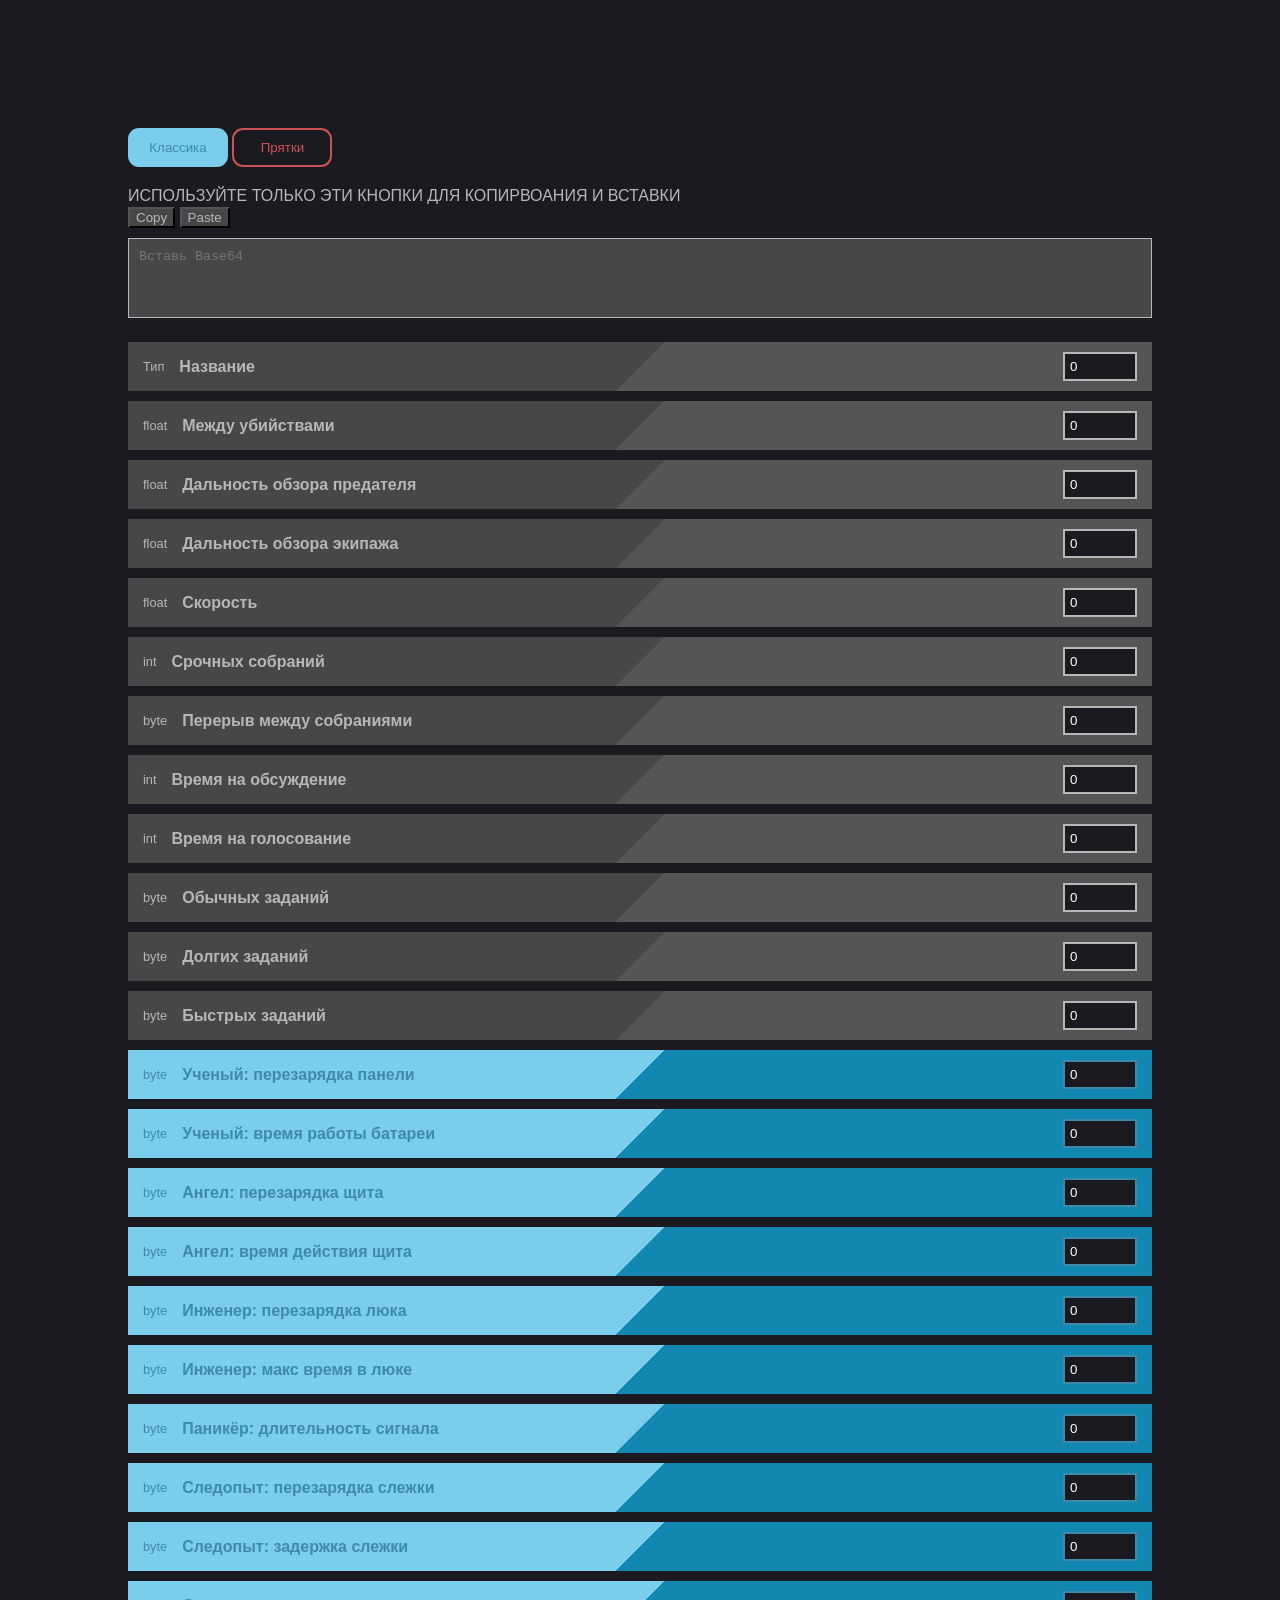
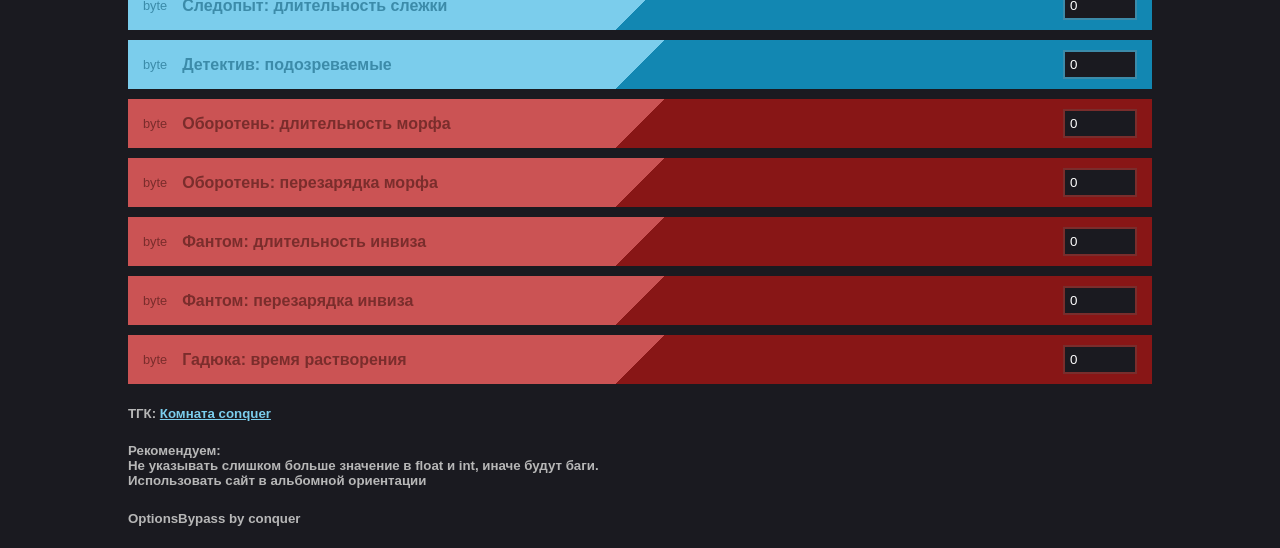
<file: index.html>
<!DOCTYPE html>
<html lang="ru">
<head>
    <meta charset="UTF-8">
	<meta name="viewport" content="width=device-width, initial-scale=1.0">
    <title>OptionsBypass</title>
    <link rel="stylesheet" href="style.css">
</head>
<body>

    <!-- Режим -->
    <div class="mode-switch">
        <button id="btn-classic" class="active" title="Режим редактирования Классики">Классика</button>
        <a href="https://jsjdhfjedndndnd.github.io/OptionsBypass/hns"><button id="btn-hide" title="Режим редактирования Пряток">Прятки</button></a>
    </div>
    <div class="copy-paste">
		<p>ИСПОЛЬЗУЙТЕ ТОЛЬКО ЭТИ КНОПКИ ДЛЯ КОПИРВОАНИЯ И ВСТАВКИ</p>
        <button id="copyBtn" title="Копировать">Copy</button>
        <button id="pasteBtn" title="Вставить">Paste</button>
    </div>
    <!-- Base64 -->
    <div>
        <textarea id="base64Input" placeholder="Вставь Base64"></textarea>
    </div>


    <!-- Параметры класика -->
    <div>
        <div class="control-item">
            <div class="label-type">Тип</div>
            <div class="label-name">Название</div>
            <input class="input" type="number" value="0" step="0.5">
        </div>
        <div class="control-item">
            <div class="label-type">float</div>
            <div class="label-name">Между убийствами</div>
            <input class="input" type="number" value="0" step="0.5" data-offset="25" data-type="float">
        </div>
        <div class="control-item">
            <div class="label-type">float</div>
            <div class="label-name">Дальность обзора предателя</div>
            <input class="input" type="number" value="0" step="0.5" data-offset="21" data-type="float">
        </div>
        <div class="control-item">
            <div class="label-type">float</div>
            <div class="label-name">Дальность обзора экипажа</div>
            <input class="input" type="number" value="0" step="0.5" data-offset="17" data-type="float">
        </div>
        <div class="control-item">
            <div class="label-type">float</div>
            <div class="label-name">Скорость</div>
            <input class="input" type="number" value="0" step="0.5" data-offset="13" data-type="float">
        </div>
        <div class="control-item">
            <div class="label-type">int</div>
            <div class="label-name">Срочных собраний</div>
            <input class="input" type="number" value="0" step="1" data-offset="32" data-type="int">
        </div>
        <div class="control-item">
            <div class="label-type">byte</div>
            <div class="label-name">Перерыв между собраниями</div>
            <input class="input" type="number" value="0" step="1" min="0" max="255" data-offset="47" data-type="byte">
        </div>
        <div class="control-item">
            <div class="label-type">int</div>
            <div class="label-name">Время на обсуждение</div>
            <input class="input" type="number" value="0" step="1" data-offset="38" data-type="int">
        </div>
        <div class="control-item">
            <div class="label-type">int</div>
            <div class="label-name">Время на голосование</div>
            <input class="input" type="number" value="0" step="1" data-offset="42" data-type="int">
        </div>
        <div class="control-item">
            <div class="label-type">byte</div>
            <div class="label-name">Обычных заданий</div>
            <input class="input" type="number" value="0" step="1" min="0" max="255" data-offset="29" data-type="byte">
        </div>
        <div class="control-item">
            <div class="label-type">byte</div>
            <div class="label-name">Долгих заданий</div>
            <input class="input" type="number" value="0" step="1" min="0" max="255" data-offset="30" data-type="byte">
        </div>
        <div class="control-item">
            <div class="label-type">byte</div>
            <div class="label-name">Быстрых заданий</div>
            <input class="input" type="number" value="0" step="1" min="0" max="255" data-offset="31" data-type="byte">
        </div>
        <div class="control-itemCREW">
            <div class="label-typeCREW">byte</div>
            <div class="label-nameCREW">Ученый: перезарядка панели</div>
            <input class="inputCREW" type="number" value="0" step="1" min="0" max="255" data-offset="71" data-type="byte">
        </div>
        <div class="control-itemCREW">
            <div class="label-typeCREW">byte</div>
            <div class="label-nameCREW">Ученый: время работы батареи</div>
            <input class="inputCREW" type="number" value="0" step="1" min="0" max="255" data-offset="72" data-type="byte">
        </div>
        <div class="control-itemCREW">
            <div class="label-typeCREW">byte</div>
            <div class="label-nameCREW">Ангел: перезарядка щита</div>
            <input class="inputCREW" type="number" value="0" step="1" min="0" max="255" data-offset="80" data-type="byte">
        </div>
        <div class="control-itemCREW">
            <div class="label-typeCREW">byte</div>
            <div class="label-nameCREW">Ангел: время действия щита</div>
            <input class="inputCREW" type="number" value="0" step="1" min="0" max="255" data-offset="81" data-type="byte">
        </div>
        <div class="control-itemCREW">
            <div class="label-typeCREW">byte</div>
            <div class="label-nameCREW">Инженер: перезарядка люка</div>
            <input class="inputCREW" type="number" value="0" step="1" min="0" max="255" data-offset="90" data-type="byte">
        </div>
        <div class="control-itemCREW">
            <div class="label-typeCREW">byte</div>
            <div class="label-nameCREW">Инженер: макс время в люке</div>
            <input class="inputCREW" type="number" value="0" step="1" min="0" max="255" data-offset="91" data-type="byte">
        </div>
        <div class="control-itemCREW">
            <div class="label-typeCREW">byte</div>
            <div class="label-nameCREW">Паникёр: длительность сигнала</div>
            <input class="inputCREW" type="number" value="0" step="1" min="0" max="255" data-offset="99" data-type="byte">
        </div>
        <div class="control-itemCREW">
            <div class="label-typeCREW">byte</div>
            <div class="label-nameCREW">Следопыт: перезарядка слежки</div>
            <input class="inputCREW" type="number" value="0" step="1" min="0" max="255" data-offset="117" data-type="byte">
        </div>
        <div class="control-itemCREW">
            <div class="label-typeCREW">byte</div>
            <div class="label-nameCREW">Следопыт: задержка слежки</div>
            <input class="inputCREW" type="number" value="0" step="1" min="0" max="255" data-offset="119" data-type="byte">
        </div>
        <div class="control-itemCREW">
            <div class="label-typeCREW">byte</div>
            <div class="label-nameCREW">Следопыт: длительность слежки</div>
            <input class="inputCREW" type="number" value="0" step="1" min="0" max="255" data-offset="118" data-type="byte">
        </div>
        <div class="control-itemCREW">
            <div class="label-typeCREW">byte</div>
            <div class="label-nameCREW">Детектив: подозреваемые</div>
            <input class="inputCREW" type="number" value="0" step="1" min="0" max="255" data-offset="127" data-type="byte">
        </div>
        <div class="control-itemIMP">
            <div class="label-typeIMP">byte</div>
            <div class="label-nameIMP">Оборотень: длительность морфа</div>
            <input class="inputIMP" type="number" value="0" step="1" min="0" max="255" data-offset="63" data-type="byte">
        </div>
        <div class="control-itemIMP">
            <div class="label-typeIMP">byte</div>
            <div class="label-nameIMP">Оборотень: перезарядка морфа</div>
            <input class="inputIMP" type="number" value="0" step="1" min="0" max="255" data-offset="62" data-type="byte">
        </div>
        <div class="control-itemIMP">
            <div class="label-typeIMP">byte</div>
            <div class="label-nameIMP">Фантом: длительность инвиза</div>
            <input class="inputIMP" type="number" value="0" step="1" min="0" max="255" data-offset="109" data-type="byte">
        </div>
        <div class="control-itemIMP">
            <div class="label-typeIMP">byte</div>
            <div class="label-nameIMP">Фантом: перезарядка инвиза</div>
            <input class="inputIMP" type="number" value="0" step="1" min="0" max="255" data-offset="108" data-type="byte">
        </div>
        <div class="control-itemIMP">
            <div class="label-typeIMP">byte</div>
            <div class="label-nameIMP">Гадюка: время растворения</div>
            <input class="inputIMP" type="number" value="0" step="1" min="0" max="255" data-offset="135" data-type="byte">
        </div>
    </div>

    <h5>ТГК: <a href="https://t.me/hostmods" style="color: #7BCDEC">Комната conquer</a></h5>
    <h5>Рекомендуем:<br>Не указывать слишком больше значение в float и int, иначе будут баги.<br>Использовать сайт в альбомной ориентации</h5>
	<h5>OptionsBypass by conquer</h5>
    <script src="index.js"></script>

</body>
</html>
</file>
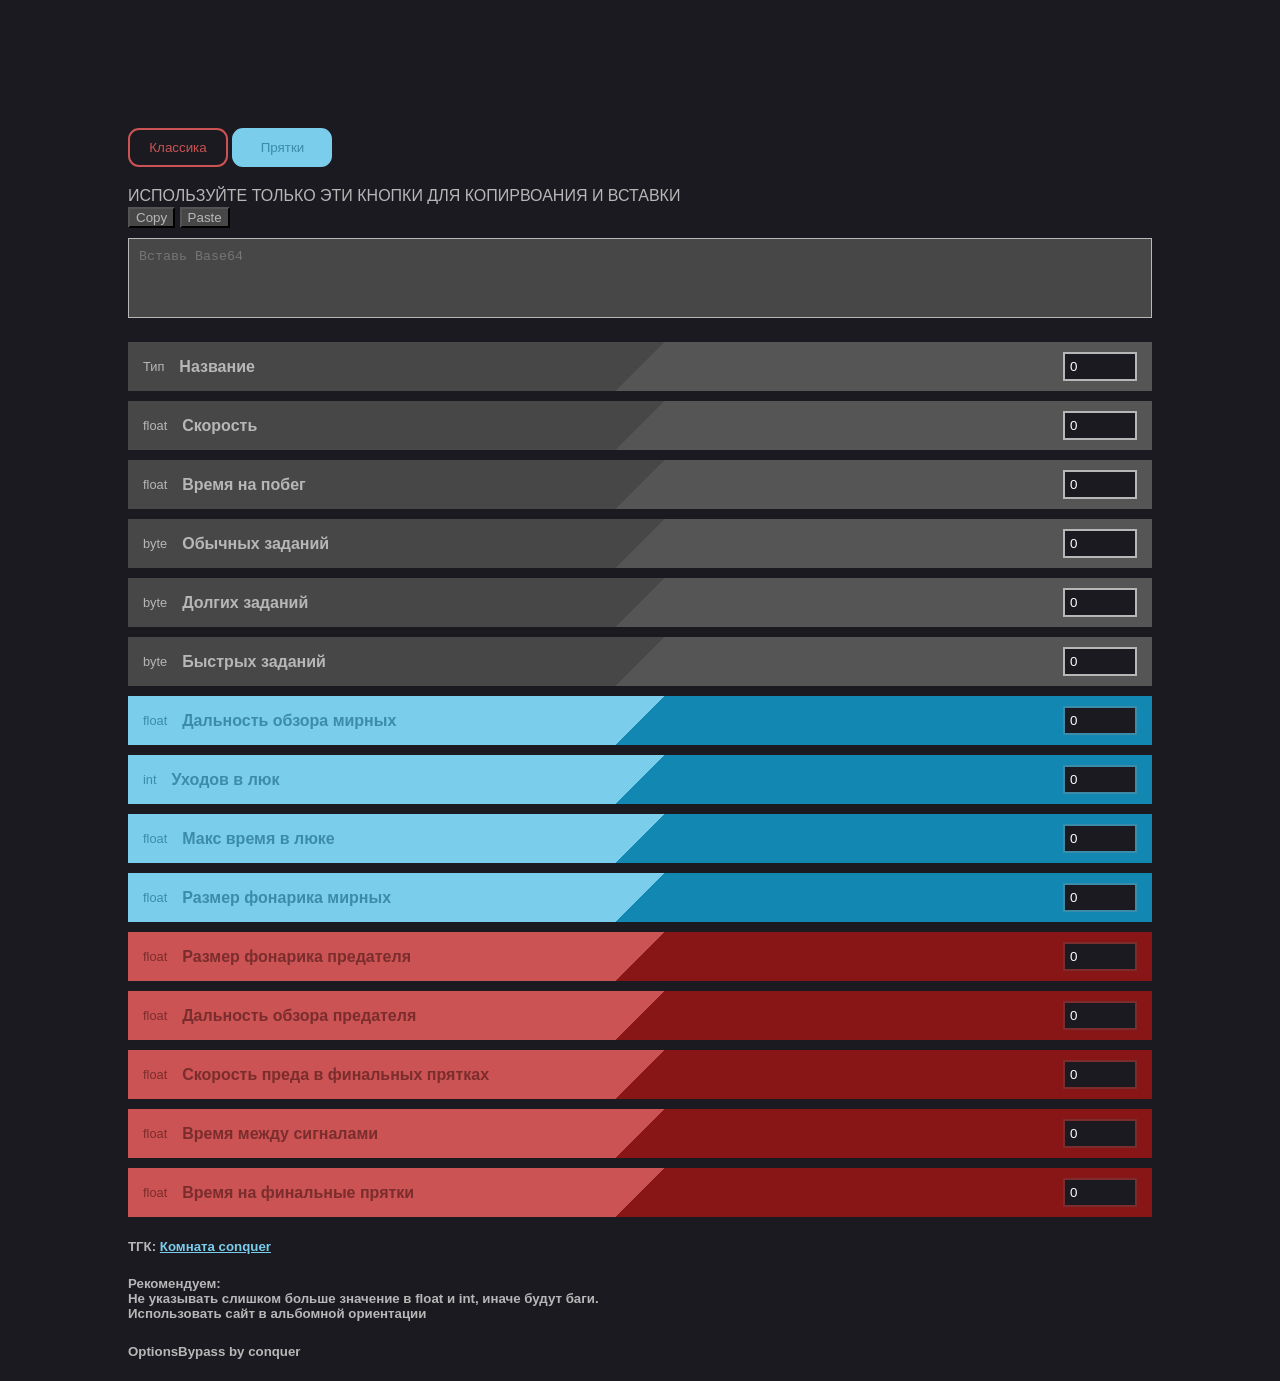
<file: hns/index.html>
<!DOCTYPE html>
<html lang="ru">
<head>
    <meta charset="UTF-8">
	<meta name="viewport" content="width=device-width, initial-scale=1.0">
    <title>OptionsBypass</title>
    <link rel="stylesheet" href="../style.css">
</head>
<body>

    <!-- Режим -->
    <div class="mode-switch">
        <a href="https://jsjdhfjedndndnd.github.io/OptionsBypass/"><button id="btn-classic" title="Режим редактирования Классики">Классика</button></a>
        <button id="btn-hide" class="active" title="Режим редактирования Пряток">Прятки</button>
    </div>
    <div class="copy-paste">
		<p>ИСПОЛЬЗУЙТЕ ТОЛЬКО ЭТИ КНОПКИ ДЛЯ КОПИРВОАНИЯ И ВСТАВКИ</p>
        <button id="copyBtn" title="Копировать">Copy</button>
        <button id="pasteBtn" title="Вставить">Paste</button>
    </div>
    <!-- Base64 -->
    <div>
        <textarea id="base64Input" placeholder="Вставь Base64"></textarea>
    </div>


    <!-- Параметры класика -->
    <div>
        <div class="control-item">
            <div class="label-type">Тип</div>
            <div class="label-name">Название</div>
            <input class="input" type="number" value="0" step="0.5">
        </div>
        <div class="control-item">
            <div class="label-type">float</div>
            <div class="label-name">Скорость</div>
            <input class="input" type="number" value="0" step="0.5" data-offset="13" data-type="float">
        </div>
        <div class="control-item">
            <div class="label-type">float</div>
            <div class="label-name">Время на побег</div>
            <input class="input" type="number" value="0" step="0.5" data-offset="33" data-type="float">
        </div>
        <div class="control-item">
            <div class="label-type">byte</div>
            <div class="label-name">Обычных заданий</div>
            <input class="input" type="number" value="0" step="1" min="0" max="255" data-offset="25" data-type="byte">
        </div>
        <div class="control-item">
            <div class="label-type">byte</div>
            <div class="label-name">Долгих заданий</div>
            <input class="input" type="number" value="0" step="1" min="0" max="255" data-offset="26" data-type="byte">
        </div>
        <div class="control-item">
            <div class="label-type">byte</div>
            <div class="label-name">Быстрых заданий</div>
            <input class="input" type="number" value="0" step="1" min="0" max="255" data-offset="27" data-type="byte">
        </div>
        <div class="control-itemCREW">
            <div class="label-typeCREW">float</div>
            <div class="label-nameCREW">Дальность обзора мирных</div>
            <input class="inputCREW" type="number" value="0" step="0.5" data-offset="17" data-type="float">
        </div>
        <div class="control-itemCREW">
            <div class="label-typeCREW">int</div>
            <div class="label-nameCREW">Уходов в люк</div>
            <input class="inputCREW" type="number" value="0" step="1" data-offset="29" data-type="int">
        </div>
        <div class="control-itemCREW">
            <div class="label-typeCREW">float</div>
            <div class="label-nameCREW">Макс время в люке</div>
            <input class="inputCREW" type="number" value="0" step="0.5" data-offset="65" data-type="float">
        </div>
        <div class="control-itemCREW">
            <div class="label-typeCREW">float</div>
            <div class="label-nameCREW">Размер фонарика мирных</div>
            <input class="inputCREW" type="number" value="0" step="0.5" data-offset="41" data-type="float">
        </div>
        <div class="control-itemIMP">
            <div class="label-typeIMP">float</div>
            <div class="label-nameIMP">Размер фонарика предателя</div>
            <input class="inputIMP" type="number" value="0" step="0.5" data-offset="37" data-type="float">
        </div>
        <div class="control-itemIMP">
            <div class="label-typeIMP">float</div>
            <div class="label-nameIMP">Дальность обзора предателя</div>
            <input class="inputIMP" type="number" value="0" step="0.5" data-offset="21" data-type="float">
        </div>
        <div class="control-itemIMP">
            <div class="label-typeIMP">float</div>
            <div class="label-nameIMP">Скорость преда в финальных прятках</div>
            <input class="inputIMP" type="number" value="0" step="0.5" data-offset="51" data-type="float">
        </div>
        <div class="control-itemIMP">
            <div class="label-typeIMP">float</div>
            <div class="label-nameIMP">Время между сигналами</div>
            <input class="inputIMP" type="number" value="0" step="0.5" data-offset="61" data-type="float">
        </div>
        <div class="control-itemIMP">
            <div class="label-typeIMP">float</div>
            <div class="label-nameIMP">Время на финальные прятки</div>
            <input class="inputIMP" type="number" value="0" step="0.5" data-offset="47" data-type="float">
        </div>
    </div>


    <h5>ТГК: <a href="https://t.me/hostmods" style="color: #7BCDEC">Комната conquer</a></h5>
    <h5>Рекомендуем:<br>Не указывать слишком больше значение в float и int, иначе будут баги.<br>Использовать сайт в альбомной ориентации</h5>
	<h5>OptionsBypass by conquer</h5>
    <script src="../index.js"></script>

</body>
</html>
</file>
<file: style.css>
/* Общий стиль страницы */
:root {
	--basedark: #474747;
	--baselight: #b7b7b7;
	--baseslice: #555555;
	--crewdark: #3C8BA9;
	--crewlight: #7BCDEC;
	--crewslice: #1287B2;
	--impdark: #7A2D2C;
	--implight: #CB5354;
	--impslice: #881616;
}
* {
  -webkit-tap-highlight-color: transparent; /* Убирает синий фон */
  -webkit-touch-callout: none;              /* Отключает меню при долгом тапе */
  -webkit-user-select: none;                /* Отключает выделение текста */
  user-select: none;
}

body {
    margin: 0;
    font-family: Arial, sans-serif;
    background-color: #1a1a20;
    color: var(--baselight);
    margin-left: 10%;
    margin-right: 10%;
    margin-top: 10%;
}

/* Кнопки режима */
.mode-switch {
    margin-bottom: 20px;
}

.mode-switch button {
    width: 100px;
    flex: 1;
    padding: 10px;
    background-color: #1a1a20;
    border: 2px solid var(--implight);
    color: var(--implight);
    cursor: pointer;
    transition: 0.2s;
    border-radius: 11px;
}

/* 1. Стиль для кнопок при наведении (только если они НЕ активны) */
.mode-switch button:hover:not(.active) {
    border-color: var(--crewlight); /* Можно добавить подсветку рамки */
	color: var(--crewlight);
}

/* 2. Стиль для активной кнопки (она остается такой всегда) */
.mode-switch .active {
    background-color: var(--crewlight);
    color: var(--crewdark);
    border-color: var(--crewlight);
    cursor: default; /* Убираем "палец", так как кнопка уже нажата */
}

/* 3. Чтобы при наведении на активную она не дергалась и не менялась */
.mode-switch .active:hover {
    background-color: var(--crewlight); /* Оставляем тот же цвет */
    color: var(--crewdark);
}


.copy-paste button {
    background-color: var(--basedark);
    color: var(--baselight);
	margin-bottom: 10px;
}
.copy-paste p {
	margin-bottom: 2px;
}
/* Поле Base64 */
textarea {
    box-sizing: border-box;
    width: 100%;
    height: 80px;
    background-color: var(--basedark);
    border: 1px solid var(--baselight);
    color: #fff;
    padding: 10px;
    margin-bottom: 20px;
    resize: none;
}

.control-item {
    display: flex;	/* Включаем гибкий контейнер */
	height: 29px;
    align-items: center;       /* Выравниваем всё по вертикали */
    justify-content: space-between; /* Расталкиваем элементы по краям */
    background: linear-gradient(
        135deg,                 /* угол диагонали */
        var(--basedark) 50%,            /* первый цвет */
        var(--baseslice) 50%             /* второй цвет */
    );       /* Темный фон */
    padding: 10px 15px;        /* Внутренние отступы */
    color: #eee;               /* Цвет текста */
    font-family: sans-serif;
    margin-bottom: 10px;
    gap: 15px;                 /* Расстояние между элементами */
}
.control-itemCREW {
    display: flex;             /* Включаем гибкий контейнер */
	height: 29px;
    align-items: center;       /* Выравниваем всё по вертикали */
    justify-content: space-between; /* Расталкиваем элементы по краям */
    background: linear-gradient(
        135deg,                 /* угол диагонали */
        var(--crewlight) 50%,            /* первый цвет */
        var(--crewslice) 50%             /* второй цвет */
    );       /* Темный фон */
    padding: 10px 15px;        /* Внутренние отступы */
    color: #eee;               /* Цвет текста */
    font-family: sans-serif;
    margin-bottom: 10px;
    gap: 15px;                 /* Расстояние между элементами */
}
.control-itemIMP {
    display: flex;             /* Включаем гибкий контейнер */
	height: 29px;
    align-items: center;       /* Выравниваем всё по вертикали */
    justify-content: space-between; /* Расталкиваем элементы по краям */
    background: linear-gradient(
        135deg,                 /* угол диагонали */
        var(--implight) 50%,            /* первый цвет */
        var(--impslice) 50%             /* второй цвет */
    );       /* Темный фон */
    padding: 10px 15px;        /* Внутренние отступы */
    color: #eee;               /* Цвет текста */
    font-family: sans-serif;
    margin-bottom: 10px;
    gap: 15px;                 /* Расстояние между элементами */
}

.label-type {
    color: var(--baselight);               /* Второстепенный текст побледнее */
    font-size: 0.8em;
}
.label-typeCREW {
    color: var(--crewdark);               /* Второстепенный текст побледнее */
    font-size: 0.8em;
}
.label-typeIMP {
    color: var(--impdark);               /* Второстепенный текст побледнее */
    font-size: 0.8em;
}

.label-name {
    flex-grow: 1;              /* Название займет всё свободное место */
    font-weight: bold;
    color: var(--baselight);
}
.label-nameCREW {
    flex-grow: 1;              /* Название займет всё свободное место */
    font-weight: bold;
    color: var(--crewdark);
}
.label-nameIMP {
    flex-grow: 1;              /* Название займет всё свободное место */
    font-weight: bold;
    color: var(--impdark);
}
.input {
    background: #1a1a20;
    border: 2px solid var(--baselight);
    color: #fff;
    padding: 5px;
    width: 60px;
}
.inputCREW {
    background: #1a1a20;
    border: 2px solid var(--crewdark);
    color: #fff;
    padding: 5px;
    width: 60px;
}
.inputIMP {
    background: #1a1a20;
    border: 2px solid var(--impdark);
    color: #fff;
    padding: 5px;
    width: 60px;
}
@media (max-width: 600px) {
    .copy-text {
        flex-basis: 100%;
    }
}
@media (max-width: 828px) {
	.label-name {
		font-size: 0.9em;
	}
    .control-item {
        background: var(--basedark); /* один цвет */
    }
}
@media (max-width: 828px) {
	.label-nameCREW {
		font-size: 0.9em;
	}
    .control-itemCREW {
        background: var(--crewlight); /* один цвет */
    }
}
@media (max-width: 828px) {
	.label-nameIMP {
		font-size: 0.9em;
	}
    .control-itemIMP {
        background: var(--implight); /* один цвет */
    }
}
/* Применяется к инпутам и textarea при фокусе */
input:focus, textarea:focus {
    outline: none; /* Убирает стандартную обводку браузера */
}
</file>
